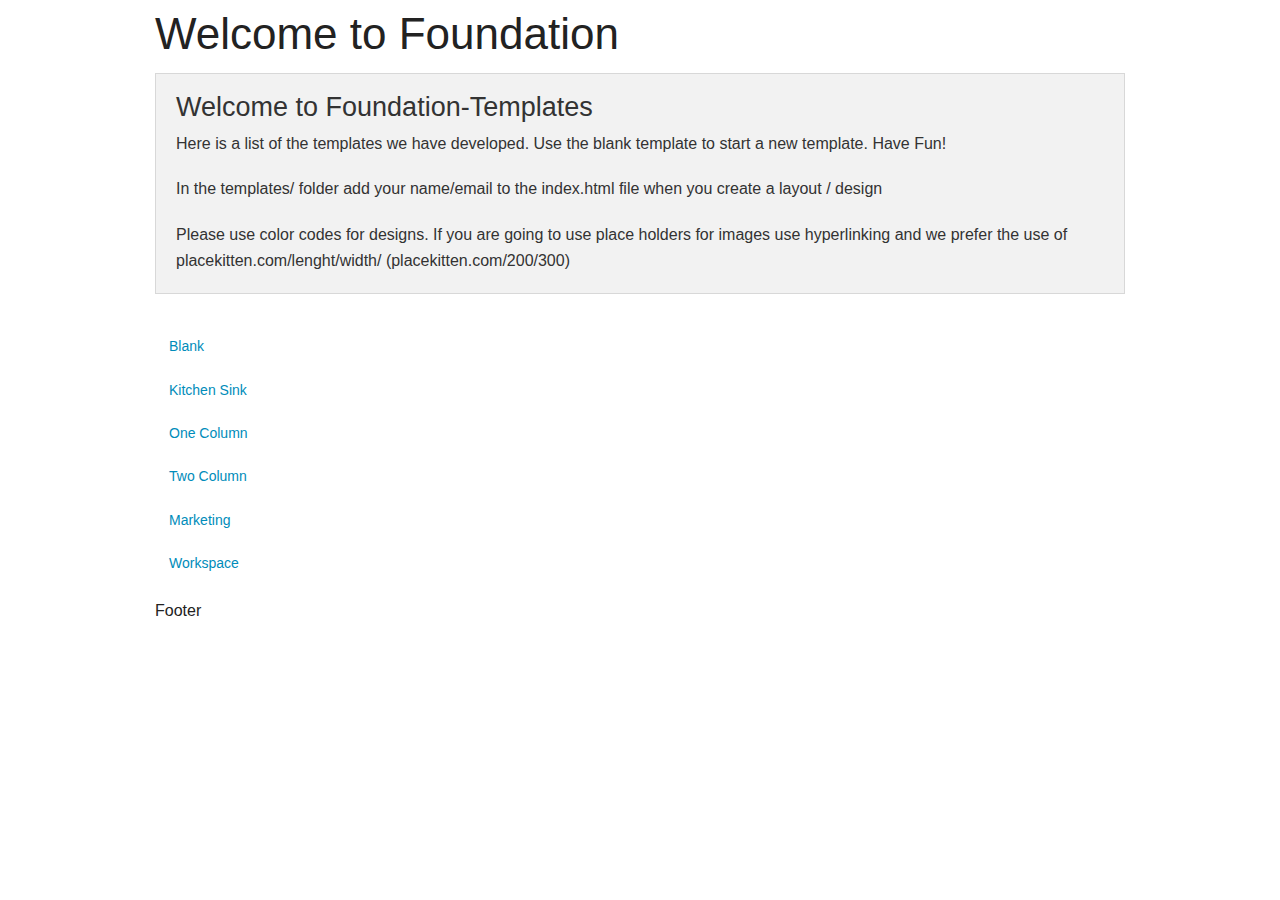
<file: index.html>
<!doctype html>
<!-- Default Blank Template -->

<html class="no-js" lang="en">
  
<!-- Head Section -->
  <head>
    <meta charset="utf-8" />
    <meta name="viewport" content="width=device-width, initial-scale=1.0" />
    <title>Foundation | Welcome</title>
    <link rel="stylesheet" href="css/foundation.css" />
    <script src="js/vendor/modernizr.js"></script>
  </head>
  <!-- End Head -->

  <body>

<!-- Header Section -->
  <header>
    <div class="row">
      <div class="large-12 columns">
        <h1>Welcome to Foundation</h1>
      </div>
    </div>
  </header>
  <!-- END Header -->


  <!-- Middle Section -->
  <div id="middle">
    
     <div class="row">
      <div class="medium-12 columns">
      	<div class="panel">
	        <h3>Welcome to Foundation-Templates</h3>
	        <p>Here is a list of the templates we have developed. Use the blank template to start a new template. Have Fun! 
         </p>
         <P>
         In the templates/ folder add your name/email to the index.html file when you create a layout / design
         </P>
         <p>
         Please use color codes for designs. If you are going to use place holders for images use hyperlinking and we prefer the use of placekitten.com/lenght/width/ (placekitten.com/200/300) 
         </p>
	       </div>
      </div>
      <div class="medium-12 columns">
      <ul class="side-nav">
      <li><a href="templates/blank.html">Blank</a></li>
        <li><a href="templates/kitchen_sink.html">Kitchen Sink</a></li>
        <li><a href="templates/one-column.html">One Column</a></li>
        <li><a href="templates/two-column.html">Two Column</a></li>
        <li><a href="templates/marketing.html">Marketing</a></li>
        <li><a href="templates/workspace.html">Workspace</a></li>
      </ul>
      </div>
    </div>
  </div>  <!-- END Middle -->    

<!-- Footer Section -->
  <footer>
  <div class="row">
    <div class="large-12 columns">
      Footer
  </div>
  </footer>
<!-- END Footer -->

<!-- Java Script -->
     <script src="js/vendor/jquery.js"></script>
      <script src="js/foundation.min.js"></script>
      <script>
        $(document).foundation();
      </script>
 </body>
</html>
</file>
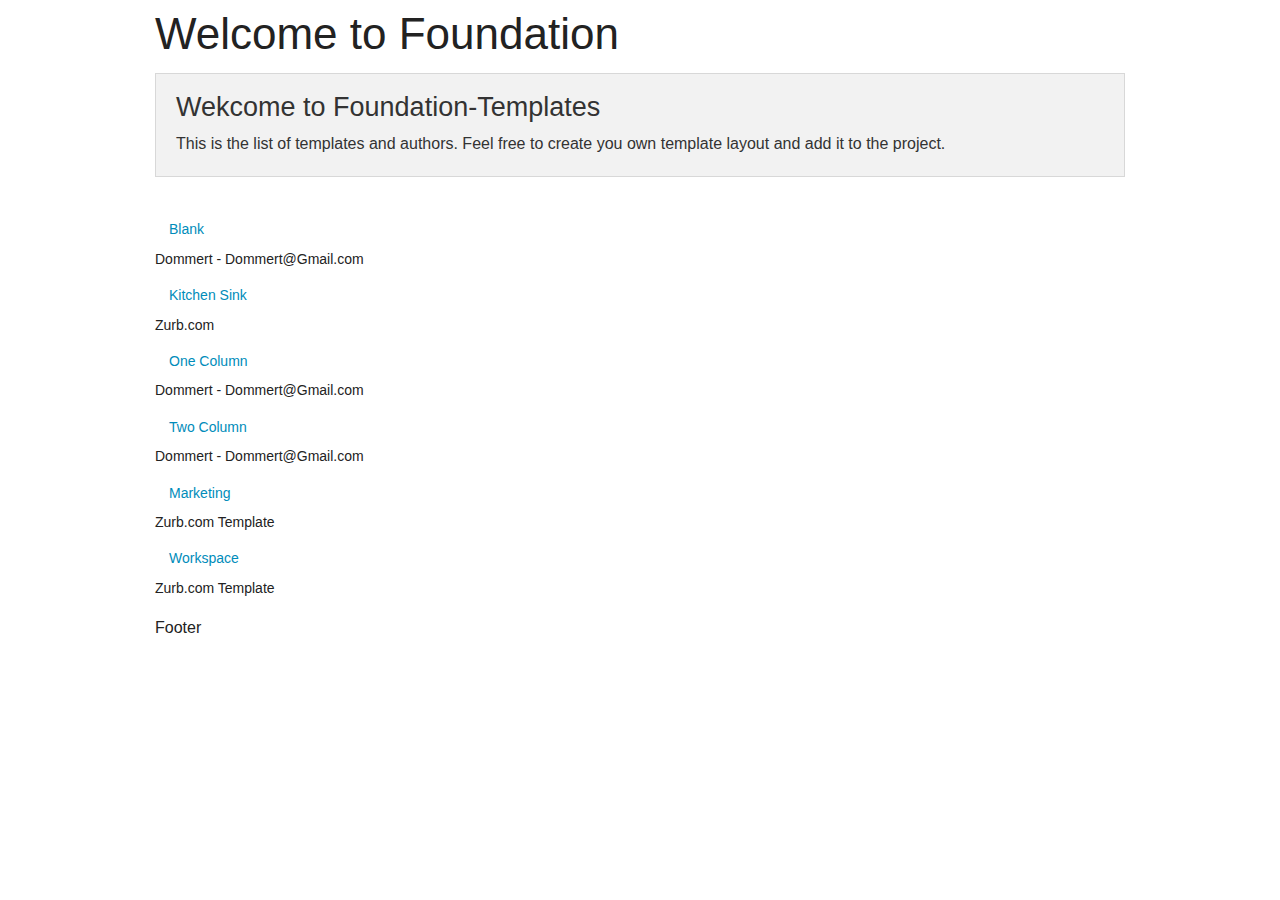
<file: templates/index.html>
<!doctype html>
<!-- Default Blank Template -->

<html class="no-js" lang="en">
  
<!-- Head Section -->
  <head>
    <meta charset="utf-8" />
    <meta name="viewport" content="width=device-width, initial-scale=1.0" />
    <title>Foundation | Welcome</title>
    <link rel="stylesheet" href="../css/foundation.css" />
    <script src="../js/vendor/modernizr.js"></script>
  </head>
  <!-- End Head -->

  <body>

<!-- Header Section -->
  <header>
    <div class="row">
      <div class="large-12 columns">
        <h1>Welcome to Foundation</h1>
      </div>
    </div>
  </header>
  <!-- END Header -->


  <!-- Middle Section -->
  <div id="middle">
    
     <div class="row">
      <div class="large-12 columns">
      	<div class="panel">
	        <h3>Wekcome to Foundation-Templates</h3>
	        <p>This is the list of templates and authors. Feel free to create you own template layout and add it to the project. 
          </p>
	       </div>
      </div>
      <div class="medium-12 columns">
      <ul class="side-nav">
      <li><a href="blank.html">Blank</a> Dommert - Dommert@Gmail.com</li>
        <li><a href="kitchen_sink.html">Kitchen Sink</a> Zurb.com</li>
        <li><a href="one-column.html">One Column</a> Dommert - Dommert@Gmail.com</li>
        <li><a href="two-column.html">Two Column</a> Dommert - Dommert@Gmail.com</li>
        <li><a href="marketing.html">Marketing</a> Zurb.com Template</li>
        <li><a href="workspace.html">Workspace</a> Zurb.com Template</li>
      </ul>
      </div>
    </div>
  </div>  <!-- END Middle -->    

<!-- Footer Section -->
  <footer>
  <div class="row">
    <div class="large-12 columns">
      Footer
  </div>
  </footer>
<!-- END Footer -->

<!-- Java Script -->
     <script src="../js/vendor/jquery.js"></script>
      <script src="../js/foundation.min.js"></script>
      <script>
        $(document).foundation();
      </script>
 </body>
</html>
</file>
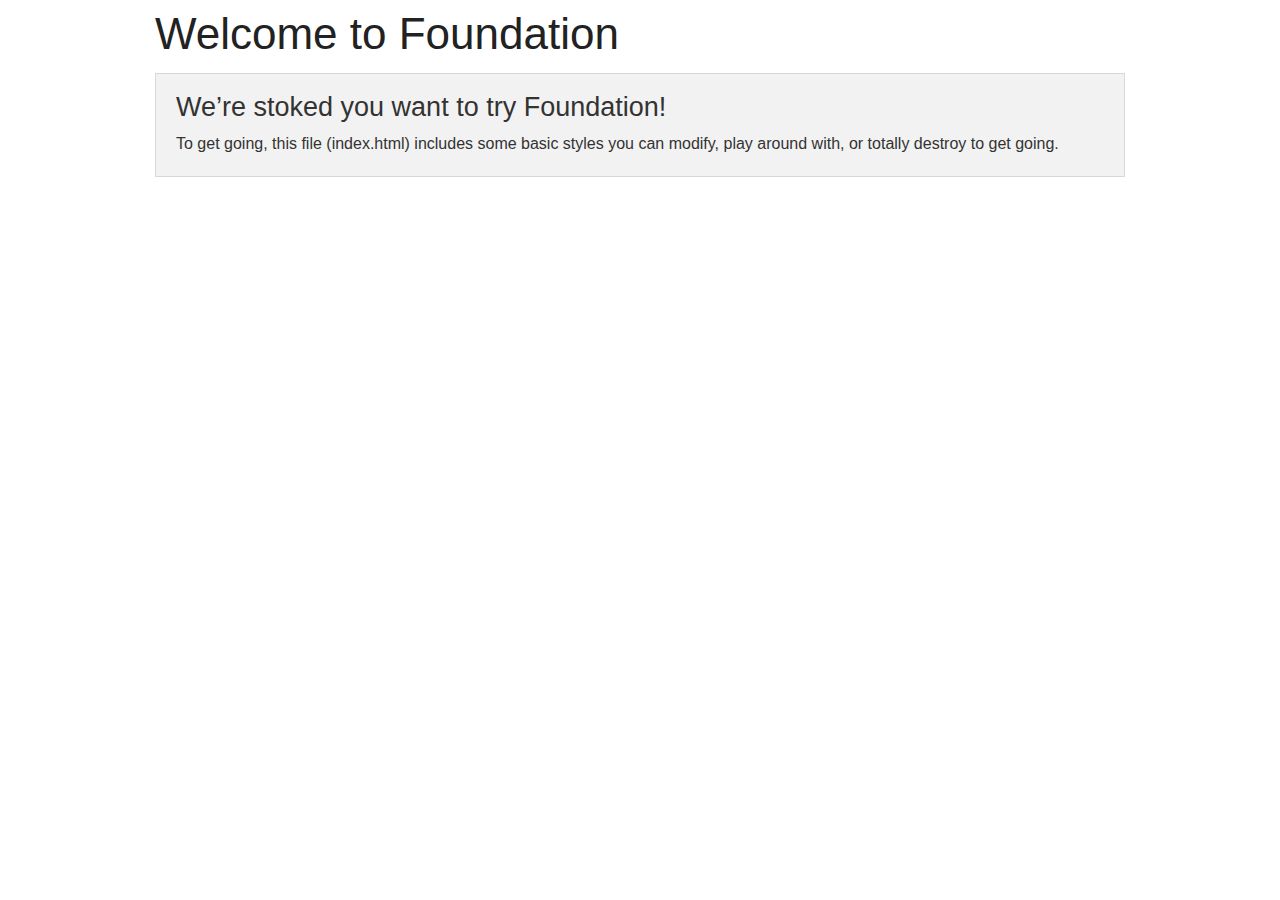
<file: blank.html>
<!doctype html>

<html class="no-js" lang="en">
  
  <head>
    <meta charset="utf-8" />
    <meta name="viewport" content="width=device-width, initial-scale=1.0" />
    <title>Foundation | Welcome</title>
    <link rel="stylesheet" href="css/foundation.css" />
    <script src="js/vendor/modernizr.js"></script>
  </head>


  <body>

  <header>
    <div class="row">
      <div class="large-12 columns">
        <h1>Welcome to Foundation</h1>
      </div>
    </div>
  </header>

  <div id="middle">
    
     <div class="row">
      <div class="large-12 columns">
      	<div class="panel">
	        <h3>We&rsquo;re stoked you want to try Foundation! </h3>
	        <p>To get going, this file (index.html) includes some basic styles you can modify, play around with, or totally destroy to get going.</p>
	       </div>
      </div>
    </div>

    <div class="row">
    </div>

  </div>  <!-- Middle End -->    

  <footer>
      <script src="js/vendor/jquery.js"></script>
      <script src="js/foundation.min.js"></script>
      <script>
        $(document).foundation();
      </script>
  </footer>

 </body>
</html>
</file>
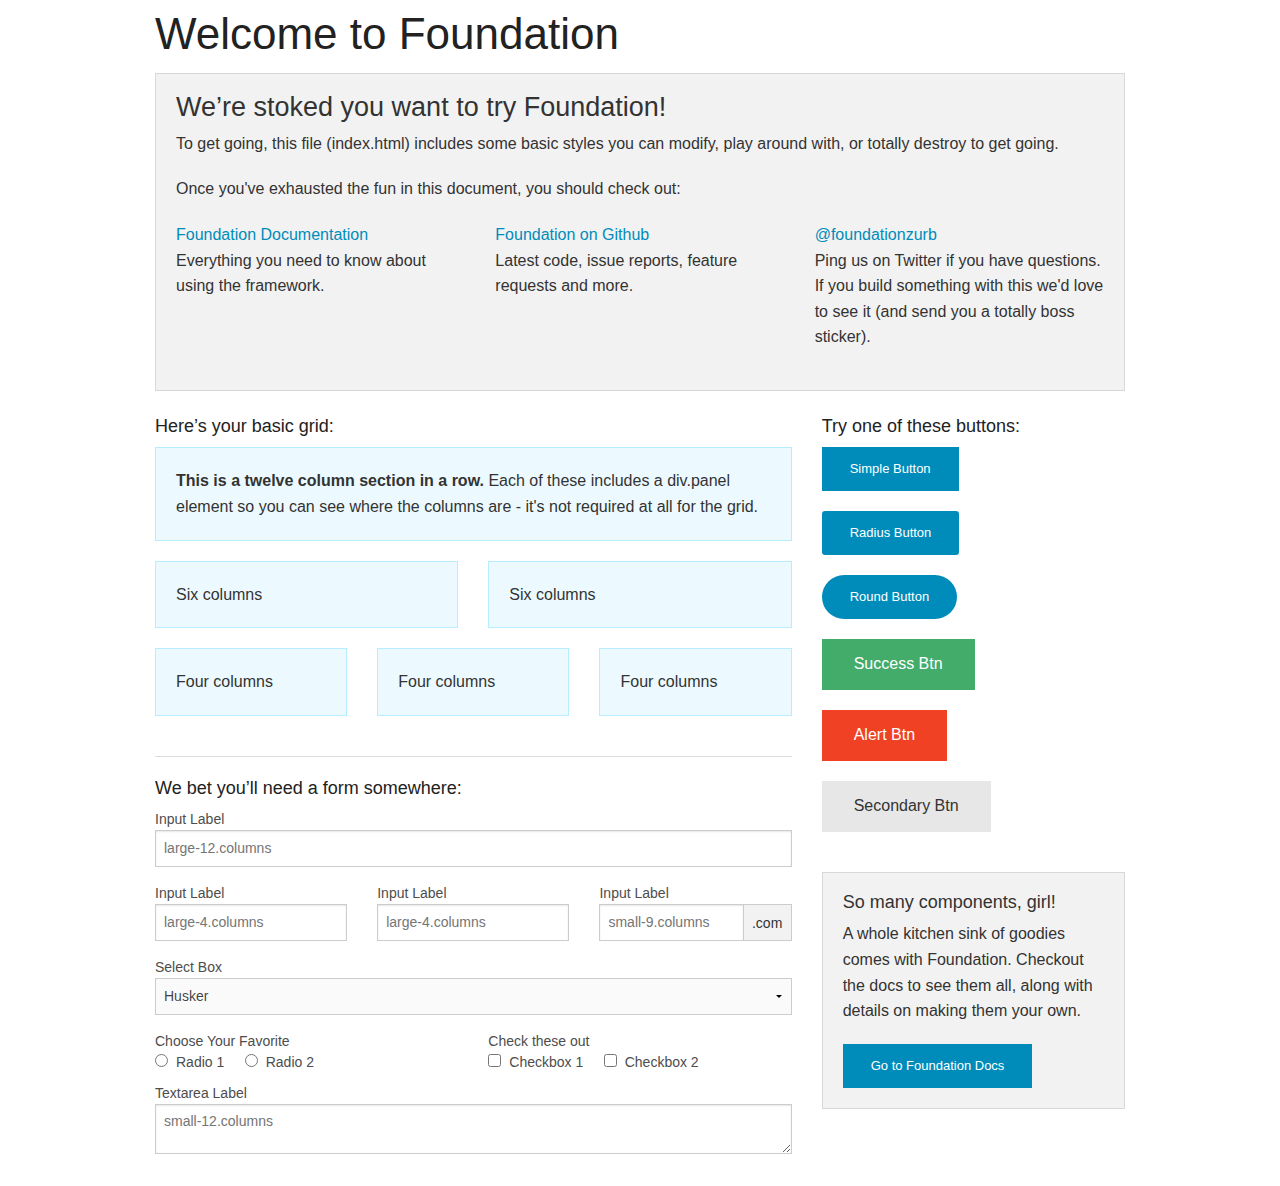
<file: foundation-index.html>
<!doctype html>
<html class="no-js" lang="en">
  <head>
    <meta charset="utf-8" />
    <meta name="viewport" content="width=device-width, initial-scale=1.0" />
    <title>Foundation | Welcome</title>
    <link rel="stylesheet" href="css/foundation.css" />
    <script src="js/vendor/modernizr.js"></script>
  </head>
  <body>
    
    <div class="row">
      <div class="large-12 columns">
        <h1>Welcome to Foundation</h1>
      </div>
    </div>
    
    <div class="row">
      <div class="large-12 columns">
      	<div class="panel">
	        <h3>We&rsquo;re stoked you want to try Foundation! </h3>
         
	        <p>To get going, this file (index.html) includes some basic styles you can modify, play around with, or totally destroy to get going.</p>
	        <p>Once you've exhausted the fun in this document, you should check out:</p>
	        <div class="row">
	        	<div class="large-4 medium-4 columns">
	    		<p><a href="http://foundation.zurb.com/docs">Foundation Documentation</a><br />Everything you need to know about using the framework.</p>
	    	</div>
	        	<div class="large-4 medium-4 columns">
	        		<p><a href="http://github.com/zurb/foundation">Foundation on Github</a><br />Latest code, issue reports, feature requests and more.</p>
	        	</div>
	        	<div class="large-4 medium-4 columns">
	        		<p><a href="http://twitter.com/foundationzurb">@foundationzurb</a><br />Ping us on Twitter if you have questions. If you build something with this we'd love to see it (and send you a totally boss sticker).</p>
	        	</div>        
					</div>
      	</div>
      </div>
    </div>

    <div class="row">
      <div class="large-8 medium-8 columns">
        <h5>Here&rsquo;s your basic grid:</h5>
        <!-- Grid Example -->

        <div class="row">
          <div class="large-12 columns">
            <div class="callout panel">
              <p><strong>This is a twelve column section in a row.</strong> Each of these includes a div.panel element so you can see where the columns are - it's not required at all for the grid.</p>
            </div>
          </div>
        </div>
        <div class="row">
          <div class="large-6 medium-6 columns">
            <div class="callout panel">
              <p>Six columns</p>
            </div>
          </div>
          <div class="large-6 medium-6 columns">
            <div class="callout panel">
              <p>Six columns</p>
            </div>
          </div>
        </div>
        <div class="row">
          <div class="large-4 medium-4 small-4 columns">
            <div class="callout panel">
              <p>Four columns</p>
            </div>
          </div>
          <div class="large-4 medium-4 small-4 columns">
            <div class="callout panel">
              <p>Four columns</p>
            </div>
          </div>
          <div class="large-4 medium-4 small-4 columns">
            <div class="callout panel">
              <p>Four columns</p>
            </div>
          </div>
        </div>
        
        <hr />
                
        <h5>We bet you&rsquo;ll need a form somewhere:</h5>
        <form>
				  <div class="row">
				    <div class="large-12 columns">
				      <label>Input Label</label>
				      <input type="text" placeholder="large-12.columns" />
				    </div>
				  </div>
				  <div class="row">
				    <div class="large-4 medium-4 columns">
				      <label>Input Label</label>
				      <input type="text" placeholder="large-4.columns" />
				    </div>
				    <div class="large-4 medium-4 columns">
				      <label>Input Label</label>
				      <input type="text" placeholder="large-4.columns" />
				    </div>
				    <div class="large-4 medium-4 columns">
				      <div class="row collapse">
				        <label>Input Label</label>
				        <div class="small-9 columns">
				          <input type="text" placeholder="small-9.columns" />
				        </div>
				        <div class="small-3 columns">
				          <span class="postfix">.com</span>
				        </div>
				      </div>
				    </div>
				  </div>
				  <div class="row">
				    <div class="large-12 columns">
				      <label>Select Box</label>
				      <select>
				        <option value="husker">Husker</option>
				        <option value="starbuck">Starbuck</option>
				        <option value="hotdog">Hot Dog</option>
				        <option value="apollo">Apollo</option>
				      </select>
				    </div>
				  </div>
				  <div class="row">
				    <div class="large-6 medium-6 columns">
				      <label>Choose Your Favorite</label>
				      <input type="radio" name="pokemon" value="Red" id="pokemonRed"><label for="pokemonRed">Radio 1</label>
				      <input type="radio" name="pokemon" value="Blue" id="pokemonBlue"><label for="pokemonBlue">Radio 2</label>
				    </div>
				    <div class="large-6 medium-6 columns">
				      <label>Check these out</label>
				      <input id="checkbox1" type="checkbox"><label for="checkbox1">Checkbox 1</label>
				      <input id="checkbox2" type="checkbox"><label for="checkbox2">Checkbox 2</label>
				    </div>
				  </div>
				  <div class="row">
				    <div class="large-12 columns">
				      <label>Textarea Label</label>
				      <textarea placeholder="small-12.columns"></textarea>
				    </div>
				  </div>
				</form>
      </div>     

      <div class="large-4 medium-4 columns">
			  <h5>Try one of these buttons:</h5>
			  <p><a href="#" class="small button">Simple Button</a><br/>
        <a href="#" class="small radius button">Radius Button</a><br/>
        <a href="#" class="small round button">Round Button</a><br/>            
        <a href="#" class="medium success button">Success Btn</a><br/>
        <a href="#" class="medium alert button">Alert Btn</a><br/>
        <a href="#" class="medium secondary button">Secondary Btn</a></p>           
				<div class="panel">
        	<h5>So many components, girl!</h5>
        	<p>A whole kitchen sink of goodies comes with Foundation. Checkout the docs to see them all, along with details on making them your own.</p>
        	<a href="http://foundation.zurb.com/docs/" class="small button">Go to Foundation Docs</a>          
        </div>
      </div>
    </div>
    
    <script src="js/vendor/jquery.js"></script>
    <script src="js/foundation.min.js"></script>
    <script>
      $(document).foundation();
    </script>
  </body>
</html>
</file>
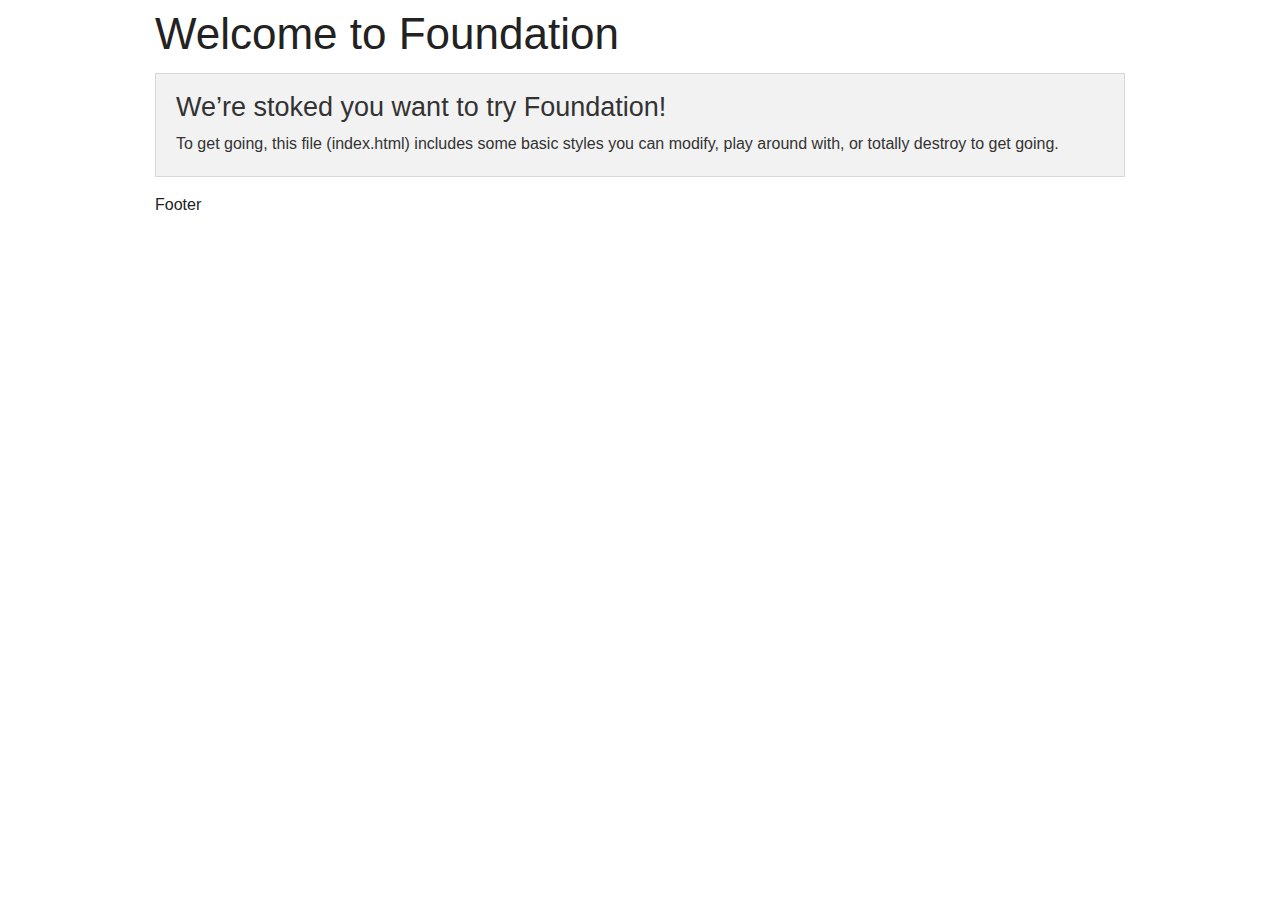
<file: templates/_start.html>
<!doctype html>
<!-- Default Blank Template -->

<html class="no-js" lang="en">
  
<!-- Head Section -->
  <head>
    <meta charset="utf-8" />
    <meta name="viewport" content="width=device-width, initial-scale=1.0" />
    <title>Foundation | Welcome</title>
    <link rel="stylesheet" href="../css/foundation.css" />
    <script src="../js/vendor/modernizr.js"></script>
  </head>
  <!-- End Head -->

  <body>

<!-- Header Section -->
  <header>
    <div class="row">
      <div class="large-12 columns">
        <h1>Welcome to Foundation</h1>
      </div>
    </div>
  </header>
  <!-- END Header -->


  <!-- Middle Section -->
  <div id="middle">
    
     <div class="row">
      <div class="large-12 columns">
      	<div class="panel">
	        <h3>We&rsquo;re stoked you want to try Foundation! </h3>
	        <p>To get going, this file (index.html) includes some basic styles you can modify, play around with, or totally destroy to get going.
          </p>
	       </div>
      </div>
    </div>
  </div>  <!-- END Middle -->    

<!-- Footer Section -->
  <footer>
  <div class="row">
    <div class="large-12 columns">
      Footer
  </div>
  </footer>
<!-- END Footer -->

<!-- Java Script -->
     <script src="../js/vendor/jquery.js"></script>
      <script src="../js/foundation.min.js"></script>
      <script>
        $(document).foundation();
      </script>
 </body>
</html>
</file>
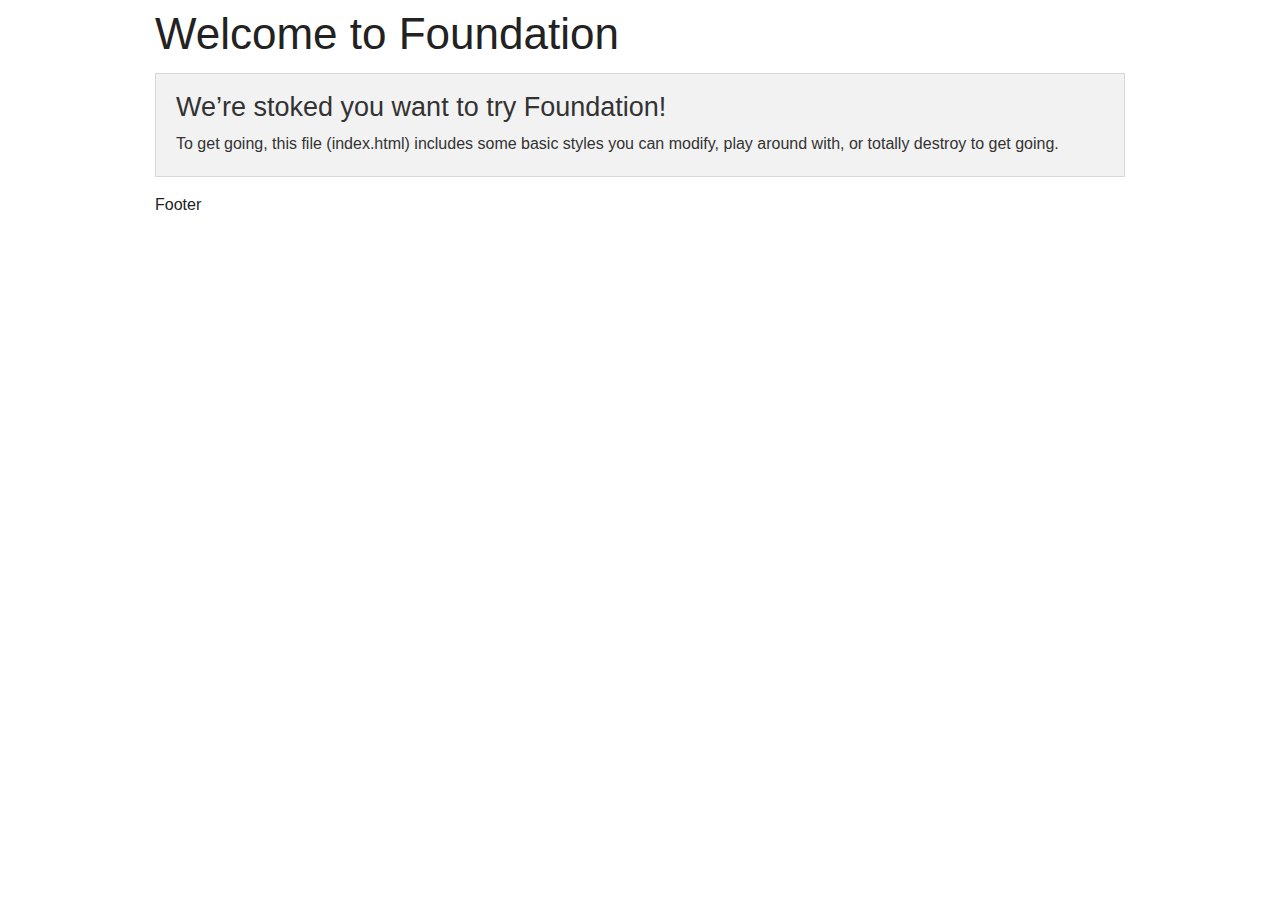
<file: templates/blank.html>
<!doctype html>
<!-- Doomert's Foundation-Template [http://github.com/dommert/foundation-templates/] -->
<!-- Default Blank Template -->

<html class="no-js" lang="en">
  
<!-- Head Section -->
  <head>
    <meta charset="utf-8" />
    <meta name="viewport" content="width=device-width, initial-scale=1.0" />
    <title>Foundation | Welcome</title>
    <link rel="stylesheet" href="../css/foundation.css" />
    <script src="../js/vendor/modernizr.js"></script>
  </head>
  <!-- End Head -->

  <body>

<!-- Header Section -->
  <header>
    <div class="row">
      <div class="large-12 columns">
        <h1>Welcome to Foundation</h1>
      </div>
    </div>
  </header>
  <!-- END Header -->


  <!-- Middle Section -->
  <div id="middle">
    
     <div class="row">
      <div class="large-12 columns">
      	<div class="panel">
	        <h3>We&rsquo;re stoked you want to try Foundation! </h3>
	        <p>To get going, this file (index.html) includes some basic styles you can modify, play around with, or totally destroy to get going.
          </p>
	       </div>
      </div>
    </div>
  </div>  <!-- END Middle -->    

<!-- Footer Section -->
  <footer>
  <div class="row">
    <div class="large-12 columns">
      Footer
  </div>
  </footer>
<!-- END Footer -->

<!-- Java Script -->
     <script src="../js/vendor/jquery.js"></script>
      <script src="../js/foundation.min.js"></script>
      <script>
        $(document).foundation();
      </script>
 </body>
</html>
</file>
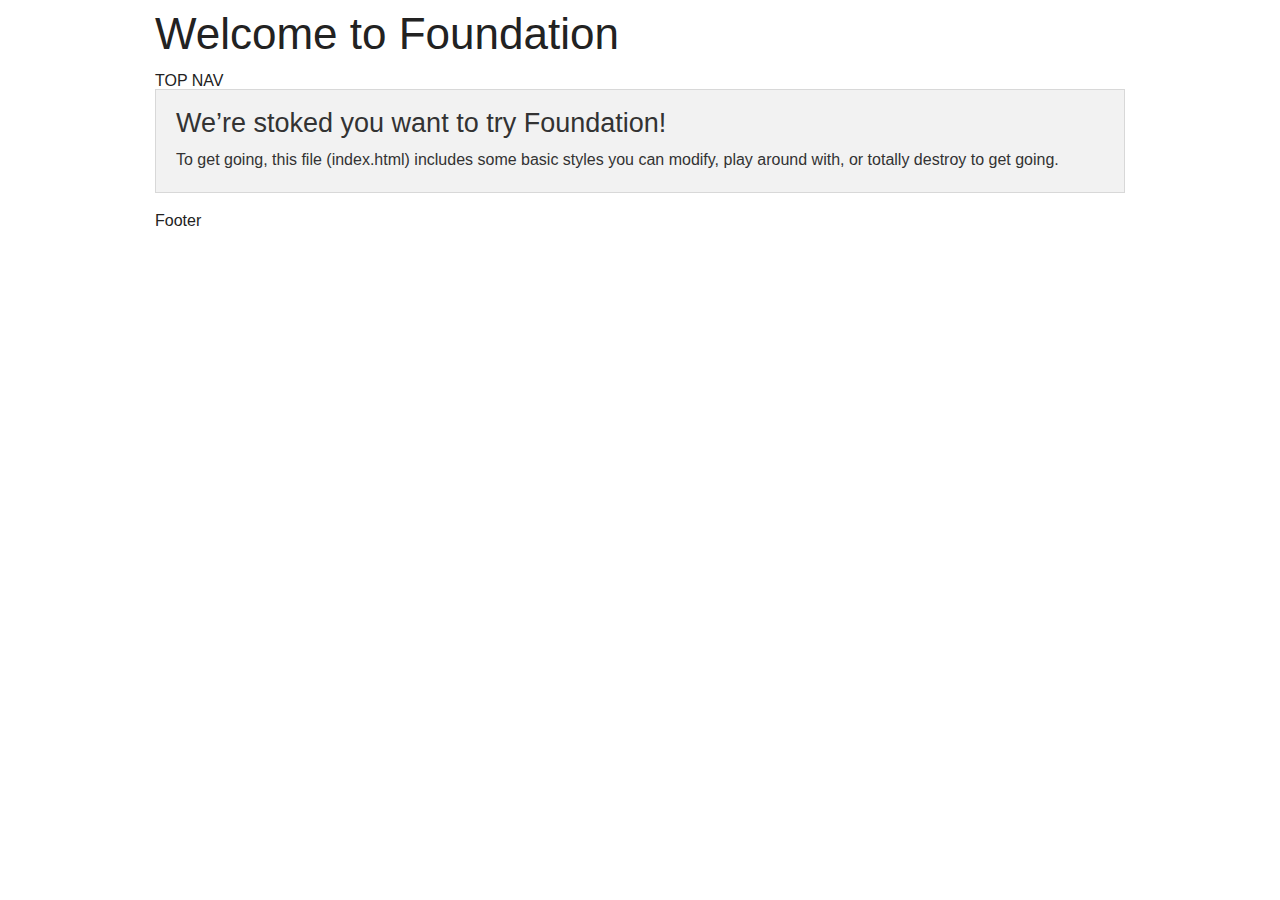
<file: templates/one-column.html>
<!doctype html>
<!-- Doomert's Foundation-Template [http://github.com/dommert/foundation-templates/] -->

<!-- One Column Template -->

<html class="no-js" lang="en">
  
<!-- Head Section -->
  <head>
    <meta charset="utf-8" />
    <meta name="viewport" content="width=device-width, initial-scale=1.0" />
    <title>Foundation | Welcome</title>
    <link rel="stylesheet" href="../css/foundation.css" />
    <script src="../js/vendor/modernizr.js"></script>
  </head>
  <!-- End Head -->

  <body>

<!-- Header Section -->
  <header>
    <div class="row">
      <div class="large-12 columns">
        <h1>Welcome to Foundation</h1>
      </div>
      <div class="large-12 columns">
      TOP NAV
      </div>
    </div>
  </header>
  <!-- END Header -->


  <!-- Middle Section -->
  <div id="middle">
    
     <div class="row">
      <div class="large-12 columns">
      	<div class="panel">
	        <h3>We&rsquo;re stoked you want to try Foundation! </h3>
	        <p>To get going, this file (index.html) includes some basic styles you can modify, play around with, or totally destroy to get going.
          </p>
	       </div>
      </div>
    </div>
  </div>  <!-- END Middle -->    

<!-- Footer Section -->
  <footer>
  <div class="row">
    <div class="large-12 columns">
      Footer
  </div>
  </footer>
<!-- END Footer -->

<!-- Java Script -->
     <script src="../js/vendor/jquery.js"></script>
      <script src="../js/foundation.min.js"></script>
      <script>
        $(document).foundation();
      </script>
 </body>
</html>
</file>
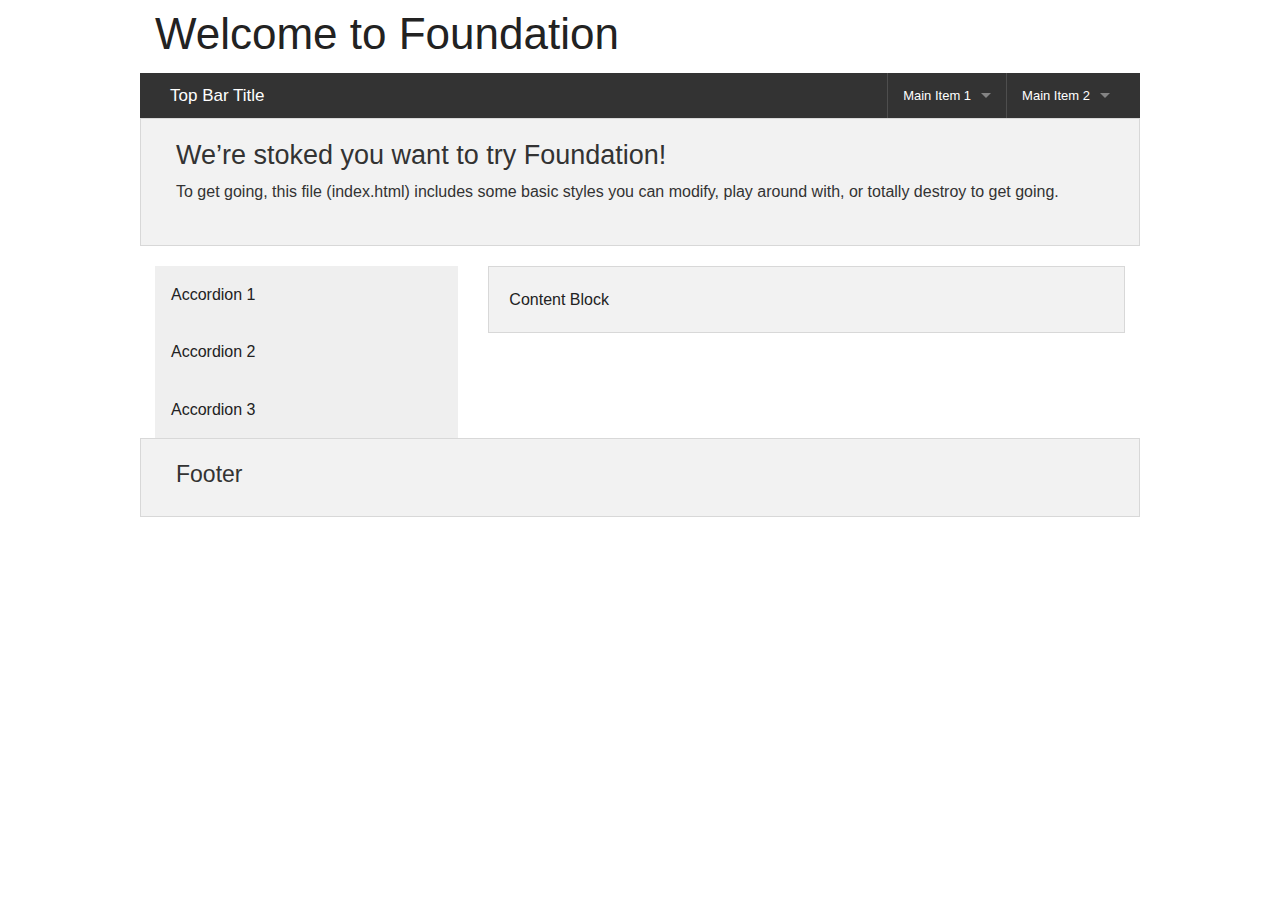
<file: templates/template1.html>
<!doctype html>

<html class="no-js" lang="en">
  
  <head>
    <meta charset="utf-8" />
    <meta name="viewport" content="width=device-width, initial-scale=1.0" />
    <title>Foundation | Welcome</title>
    <link rel="stylesheet" href="../css/foundation.css" />
    <script src="../js/vendor/modernizr.js"></script>
  </head>


  <body>

  <header>
    <div class="row">
      <div class="large-12 columns">
        <h1>Welcome to Foundation</h1>
      </div>
    </div>
  </header>    

      <div id="nav_main" class="row">
      <nav class="top-bar large-12 medium-12 columns" data-topbar="">
    <ul class="title-area">
      <!-- Title Area -->
      <li class="name">
        <h1>
          <a href="#">
            Top Bar Title
          </a>
        </h1>
      </li>
      <li class="toggle-topbar menu-icon"><a href="#"><span>menu</span></a></li>
    </ul>

    
  <section class="top-bar-section">
      <!-- Right Nav Section -->
      <ul class="right">
        <li class="divider"></li>
        <li class="has-dropdown not-click">
          <a href="#">Main Item 1</a>
          <ul class="dropdown"><li class="title back js-generated"><h5><a href="javascript:void(0)">Back</a></h5></li>
            <li><label>Section Name</label></li>
            <li class="has-dropdown not-click">
              <a href="#" class="">Has Dropdown, Level 1</a>
              <ul class="dropdown"><li class="title back js-generated"><h5><a href="javascript:void(0)">Back</a></h5></li>
                <li><a href="#">Dropdown Options</a></li>
                <li><a href="#">Dropdown Options</a></li>
                <li><a href="#">Level 2</a></li>
                <li><a href="#">Subdropdown Option</a></li>
                <li><a href="#">Subdropdown Option</a></li>
                <li><a href="#">Subdropdown Option</a></li>
              </ul>
            </li>
            <li><a href="#">Dropdown Option</a></li>
            <li><a href="#">Dropdown Option</a></li>
            <li class="divider"></li>
            <li><label>Section Name</label></li>
            <li><a href="#">Dropdown Option</a></li>
            <li><a href="#">Dropdown Option</a></li>
            <li><a href="#">Dropdown Option</a></li>
            <li class="divider"></li>
            <li><a href="#">See all →</a></li>
          </ul>
        </li>
        <li class="divider"></li>
        <li class="has-dropdown not-click">
          <a href="#">Main Item 2</a>
          <ul class="dropdown"><li class="title back js-generated"><h5><a href="javascript:void(0)">Back</a></h5></li>
            <li><a href="#">Dropdown Option</a></li>
            <li><a href="#">Dropdown Option</a></li>
            <li><a href="#">Dropdown Option</a></li>
            <li class="divider"></li>
            <li><a href="#">See all →</a></li>
          </ul>
        </li>
      </ul>
    </section></nav>
      </div>


  <div id="middle">
    
     <div class="row panel">
      <div class="large-12 columns">
      	<div>
	        <h3>We&rsquo;re stoked you want to try Foundation! </h3>
	        <p>To get going, this file (index.html) includes some basic styles you can modify, play around with, or totally destroy to get going.</p>
	       </div>
      </div>
    </div>

  <div class="row">
    <div class="large-4 medium-4 columns">
    
<dl class="accordion" data-accordion> 
  <dd> 
  <a href="#panel1">Accordion 1</a> 
  <div id="panel1" class="content"> 
  <dl class="tabs" data-tab> <dd class="active">
  <a href="#panel2-1">Tab 1</a>
  </dd> 
  <dd>
  <a href="#panel2-2">Tab 2</a>
  </dd>
  <dd>
  <a href="#panel2-3">Tab 3</a>
  </dd> 
  <dd>
  <a href="#panel2-4">Tab 4</a>
  </dd>
  </dl>
  <div class="tabs-content">
  <div class="content active" id="panel2-1">
  <p>First panel content goes here...</p>
  </div> <div class="content" id="panel2-2">
  <p>Second panel content goes here...</p>
  </div>
  <div class="content" id="panel2-3">
  <p>Third panel content goes here...</p>
  </div> <div class="content" id="panel2-4">
  <p>Fourth panel content goes here...</p>
  </div>
  </div>
  </div>
  </dd>
  <dd>
  <a href="#panel2">Accordion 2</a> 
  <div id="panel2" class="content"> Panel 2. Lorem ipsum dolor sit amet, consectetur adipisicing elit, sed do eiusmod tempor incididunt ut labore et dolore magna aliqua. Ut enim ad minim veniam, quis nostrud exercitation ullamco laboris nisi ut aliquip ex ea commodo consequat. 
  </div> 
  </dd> 
  <dd> 
  <a href="#panel3">Accordion 3</a>
  <div id="panel3" class="content"> Panel 3. Lorem ipsum dolor sit amet, consectetur adipisicing elit, sed do eiusmod tempor incididunt ut labore et dolore magna aliqua. Ut enim ad minim veniam, quis nostrud exercitation ullamco laboris nisi ut aliquip ex ea commodo consequat. 
  </div> 
  </dd> 
</dl>
      
    </div>

    <div class="large-8 medium-8 columns">
     <p class="panel"> Content Block</p>
    </section>
    </div>
  </div>

    </div>

  </div>  <!-- Middle End -->    

  <footer class="row panel">
    <div class="large-12 medium-12 columns">
     <h4>
        Footer 
     </h4>
    </div>
  </footer>

  <script src="../js/vendor/jquery.js"></script>
  <script src="../js/foundation.min.js"></script>
  <script>
    $(document).foundation();
  </script>
 </body>
</html>
</file>
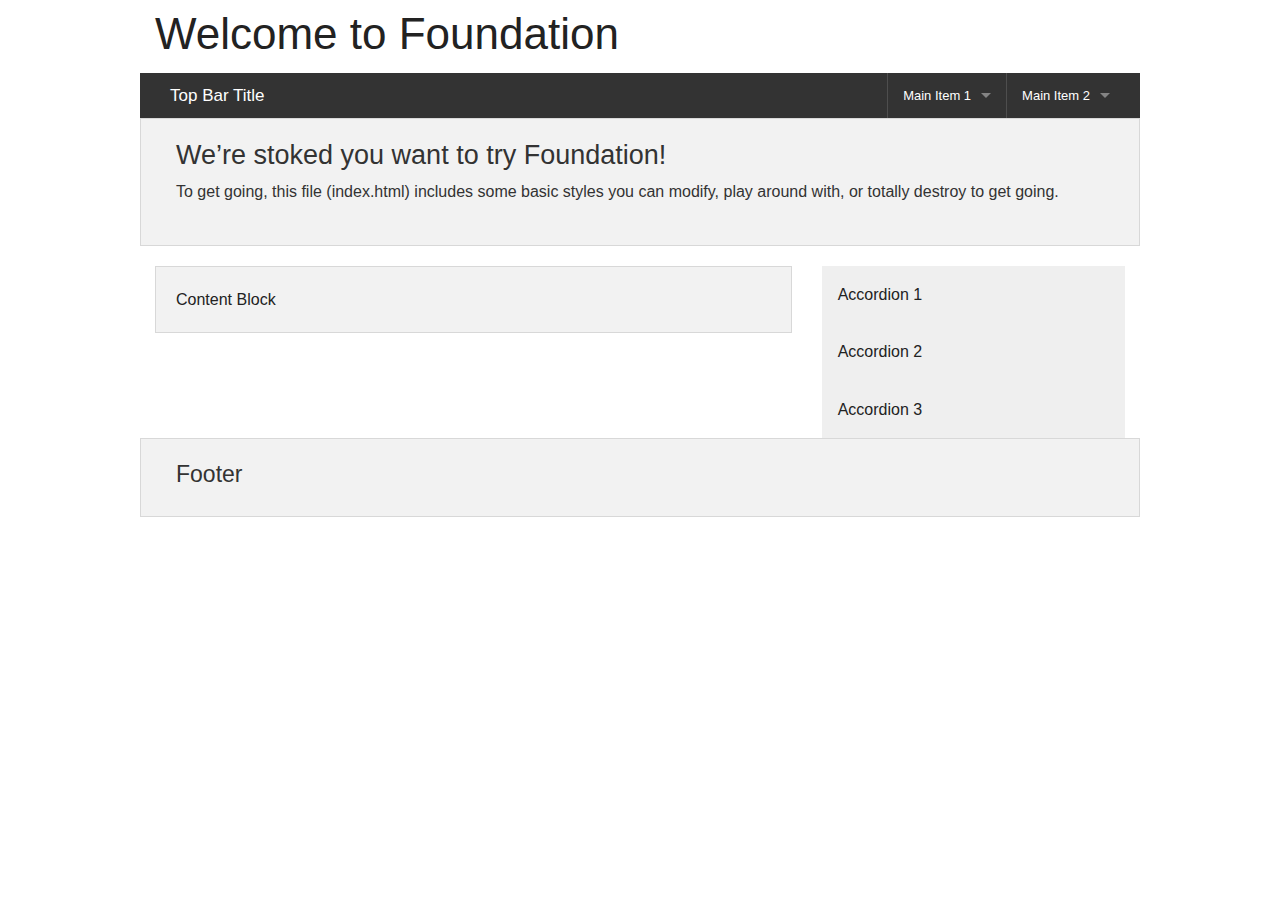
<file: templates/two-column.html>
<!doctype html>
<!-- Doomert's Foundation-Template [http://github.com/dommert/foundation-templates/] -->
<!-- Two Column Template -->

<html class="no-js" lang="en">
 
  <!-- Head Section -->
  <head>
    <meta charset="utf-8" />
    <meta name="viewport" content="width=device-width, initial-scale=1.0" />
    <title>Foundation | Welcome</title>
    <link rel="stylesheet" href="../css/foundation.css" />
    <script src="../js/vendor/modernizr.js"></script>
  </head>
  <!-- End Head -->

  <body>

<!-- Header Section -->
  <header>
    <div class="row">
      <div class="large-12 columns">
        <h1>Welcome to Foundation</h1>
      </div>
    </div>



      <div id="nav_main" class="row">
      <nav class="top-bar large-12 medium-12 columns" data-topbar="">
    <ul class="title-area">
      <!-- Title Area -->
      <li class="name">
        <h1>
          <a href="#">
            Top Bar Title
          </a>
        </h1>
      </li>
      <li class="toggle-topbar menu-icon"><a href="#"><span>menu</span></a></li>
    </ul>

    
  <section class="top-bar-section">
      <!-- Right Nav Section -->
      <ul class="right">
        <li class="divider"></li>
        <li class="has-dropdown not-click">
          <a href="#">Main Item 1</a>
          <ul class="dropdown"><li class="title back js-generated"><h5><a href="javascript:void(0)">Back</a></h5></li>
            <li><label>Section Name</label></li>
            <li class="has-dropdown not-click">
              <a href="#" class="">Has Dropdown, Level 1</a>
              <ul class="dropdown"><li class="title back js-generated"><h5><a href="javascript:void(0)">Back</a></h5></li>
                <li><a href="#">Dropdown Options</a></li>
                <li><a href="#">Dropdown Options</a></li>
                <li><a href="#">Level 2</a></li>
                <li><a href="#">Subdropdown Option</a></li>
                <li><a href="#">Subdropdown Option</a></li>
                <li><a href="#">Subdropdown Option</a></li>
              </ul>
            </li>
            <li><a href="#">Dropdown Option</a></li>
            <li><a href="#">Dropdown Option</a></li>
            <li class="divider"></li>
            <li><label>Section Name</label></li>
            <li><a href="#">Dropdown Option</a></li>
            <li><a href="#">Dropdown Option</a></li>
            <li><a href="#">Dropdown Option</a></li>
            <li class="divider"></li>
            <li><a href="#">See all →</a></li>
          </ul>
        </li>
        <li class="divider"></li>
        <li class="has-dropdown not-click">
          <a href="#">Main Item 2</a>
          <ul class="dropdown"><li class="title back js-generated"><h5><a href="javascript:void(0)">Back</a></h5></li>
            <li><a href="#">Dropdown Option</a></li>
            <li><a href="#">Dropdown Option</a></li>
            <li><a href="#">Dropdown Option</a></li>
            <li class="divider"></li>
            <li><a href="#">See all →</a></li>
          </ul>
        </li>
      </ul>
    </section></nav>
      </div>
 </header>    
  <!-- END Header -->

<!-- Middle Section -->
  <div id="middle">
    
     <div class="row panel">
      <div class="large-12 columns">
      	<div>
	        <h3>We&rsquo;re stoked you want to try Foundation! </h3>
	        <p>To get going, this file (index.html) includes some basic styles you can modify, play around with, or totally destroy to get going.</p>
	       </div>
      </div>
    </div>

  <div class="row">
    <div class="large-4 medium-4 columns" style="float:right">
    
<dl class="accordion" data-accordion> 
  <dd> 
  <a href="#panel1">Accordion 1</a> 
  <div id="panel1" class="content"> 
  <dl class="tabs" data-tab> <dd class="active">
  <a href="#panel2-1">Tab 1</a>
  </dd> 
  <dd>
  <a href="#panel2-2">Tab 2</a>
  </dd>
  <dd>
  <a href="#panel2-3">Tab 3</a>
  </dd> 
  <dd>
  <a href="#panel2-4">Tab 4</a>
  </dd>
  </dl>
  <div class="tabs-content">
  <div class="content active" id="panel2-1">
  <p>First panel content goes here...</p>
  </div> <div class="content" id="panel2-2">
  <p>Second panel content goes here...</p>
  </div>
  <div class="content" id="panel2-3">
  <p>Third panel content goes here...</p>
  </div> <div class="content" id="panel2-4">
  <p>Fourth panel content goes here...</p>
  </div>
  </div>
  </div>
  </dd>
  <dd>
  <a href="#panel2">Accordion 2</a> 
  <div id="panel2" class="content"> Panel 2. Lorem ipsum dolor sit amet, consectetur adipisicing elit, sed do eiusmod tempor incididunt ut labore et dolore magna aliqua. Ut enim ad minim veniam, quis nostrud exercitation ullamco laboris nisi ut aliquip ex ea commodo consequat. 
  </div> 
  </dd> 
  <dd> 
  <a href="#panel3">Accordion 3</a>
  <div id="panel3" class="content"> Panel 3. Lorem ipsum dolor sit amet, consectetur adipisicing elit, sed do eiusmod tempor incididunt ut labore et dolore magna aliqua. Ut enim ad minim veniam, quis nostrud exercitation ullamco laboris nisi ut aliquip ex ea commodo consequat. 
  </div> 
  </dd> 
</dl>
      
    </div>

    <div class="large-8 medium-8 columns">
     <p class="panel"> Content Block</p>
    </section>
    </div>
  </div>

    </div>

  </div>  <!-- END Middle -->    

<!-- Footer -->
  <footer class="row panel">
   <div class="large-12 medium-12 columns">
     <h4>
        Footer 
     </h4>
    </div>
  </footer>
<!-- END Footer -->

<!-- Javascript -->
  <script src="../js/vendor/jquery.js"></script>
  <script src="../js/foundation.min.js"></script>
  <script>
    $(document).foundation();
  </script>
 </body>
</html>
</file>
